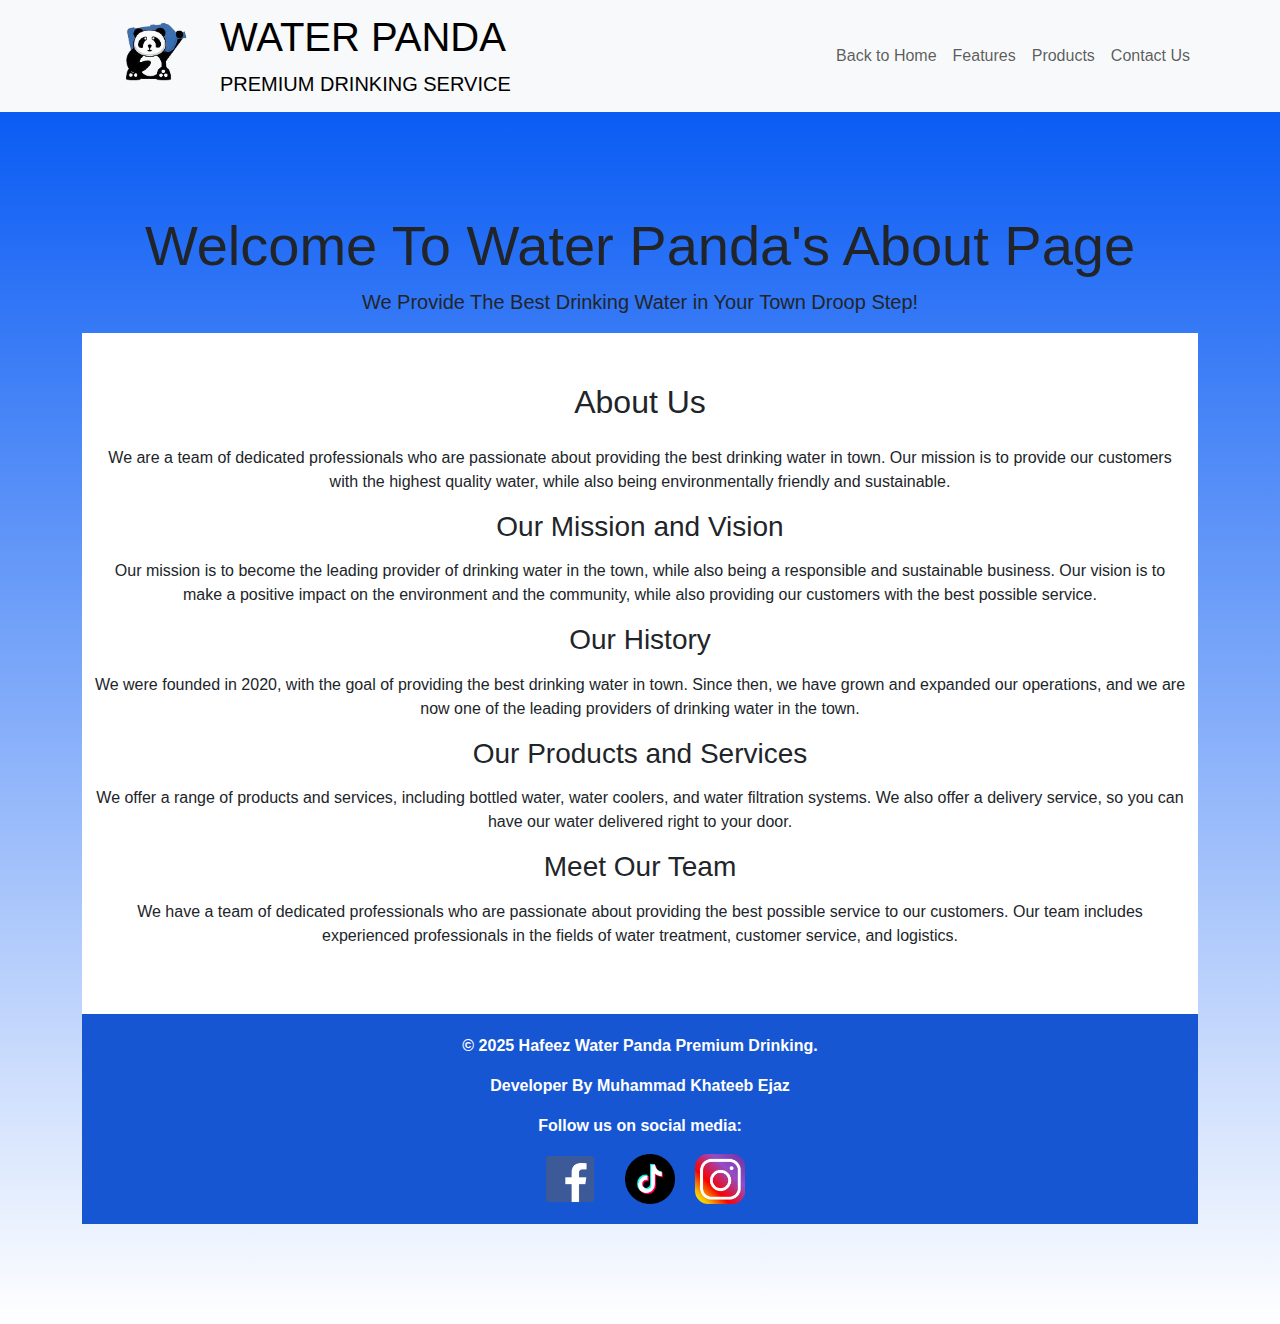
<file: About.html>
<!DOCTYPE html>
<html lang="en">
<head>
    <meta charset="UTF-8">
    <meta name="viewport" content="width=device-width, initial-scale=1.0">
    <title>About Page</title>
    <link rel="stylesheet" href="https://cdn.jsdelivr.net/npm/bootstrap@5.2.3/dist/css/bootstrap.min.css">
    <link rel="stylesheet" href="About.css">
</head>
<body>

    <nav class="navbar navbar-expand-lg navbar-light bg-light fixed">
    <div class="container">
        <img src="Public/Logo/LOGO.png" wight="100" height="80" alt="Logo">
        <a class="navbar-brand" href="Public/Logo/LOGO.png"> <h1>WATER PANDA</h1>PREMIUM DRINKING SERVICE</a>
        
        <button class="navbar-toggler" type="button" data-bs-toggle="collapse" data-bs-target="#navbarSupportedContent" aria-controls="navbarSupportedContent" aria-expanded="false" aria-label="Toggle navigation">
            <span class="navbar-toggler-icon"></span>
        </button>
        
        <div class="collapse navbar-collapse" id="navbarSupportedContent">
            <ul class="navbar-nav ms-auto mb-2 mb-lg-0">
            
                <li class="nav-item"><a class="nav-link" href="Main.html">Back to Home</a></li>
                <li class="nav-item"><a class="nav-link" href="features.html">Features</a></li>
                <li class="nav-item"><a class="nav-link" href="Products.html">Products</a></li>
                <li class="nav-item"><a class="nav-link" href="Contact.html">Contact Us</a></li>
            </ul>
        </div>
    </div>
</nav>
<section class="hero">

    <div class="container">
        <h1 class="display-4">Welcome To Water Panda's About Page</h1>
        <p class="lead">We Provide The Best Drinking Water in Your Town Droop Step!</p>


<section class="about-us" id="about-us">
    <div class="container">
        <h2 class="mb-4">About Us</h2>
        <p>We are a team of dedicated professionals who are passionate about providing the best drinking water in town. Our mission is to provide our customers with the highest quality water, while also being environmentally friendly and sustainable.</p>
        <h3 class="mb-3">Our Mission and Vision</h3>
        <p>Our mission is to become the leading provider of drinking water in the town, while also being a responsible and sustainable business. Our vision is to make a positive impact on the environment and the community, while also providing our customers with the best possible service.</p>
        <h3 class="mb-3">Our History</h3>
        <p>We were founded in 2020, with the goal of providing the best drinking water in town. Since then, we have grown and expanded our operations, and we are now one of the leading providers of drinking water in the town.</p>
        <h3 class="mb-3">Our Products and Services</h3>
        <p>We offer a range of products and services, including bottled water, water coolers, and water filtration systems. We also offer a delivery service, so you can have our water delivered right to your door.</p>
        <h3 class="mb-3">Meet Our Team</h3>
        <p>We have a team of dedicated professionals who are passionate about providing the best possible service to our customers. Our team includes experienced professionals in the fields of water treatment, customer service, and logistics.</p>
    </div>
</section>













<footer class="footer">
    <link rel="stylesheet" href="Footer.css">

    <div class="container mx-auto px-4">
        <p>&copy; 2025 Hafeez Water Panda Premium Drinking.</p>
        <p>Developer By Muhammad Khateeb Ejaz</p>
        
        <p>Follow us on social media:</p>
        <div class="social-icons">
            <a href="https://www.facebook.com/WaterPandaa" target="_blank">
                <img src="Public/Logo/facbook.png"  width="70" height="50"  alt="facebook-icon">

            </a>
            <a href="https://tiktok.com/WaterPandaa" target="_blank">
                <img src="Public/Logo/tiktok.png"  width="50" height="50"  alt="TikTok-icon">
            </a>

            <a href="https://www.instagram.com/waterpanda1/#" target="_blank">
            
                    <img src="/Public/Logo/instagram.png"  width="50" height="50"  alt="Instagram-icon">
            </a>
        </div>
    </div>
</footer>

</body>
</html>
</file>
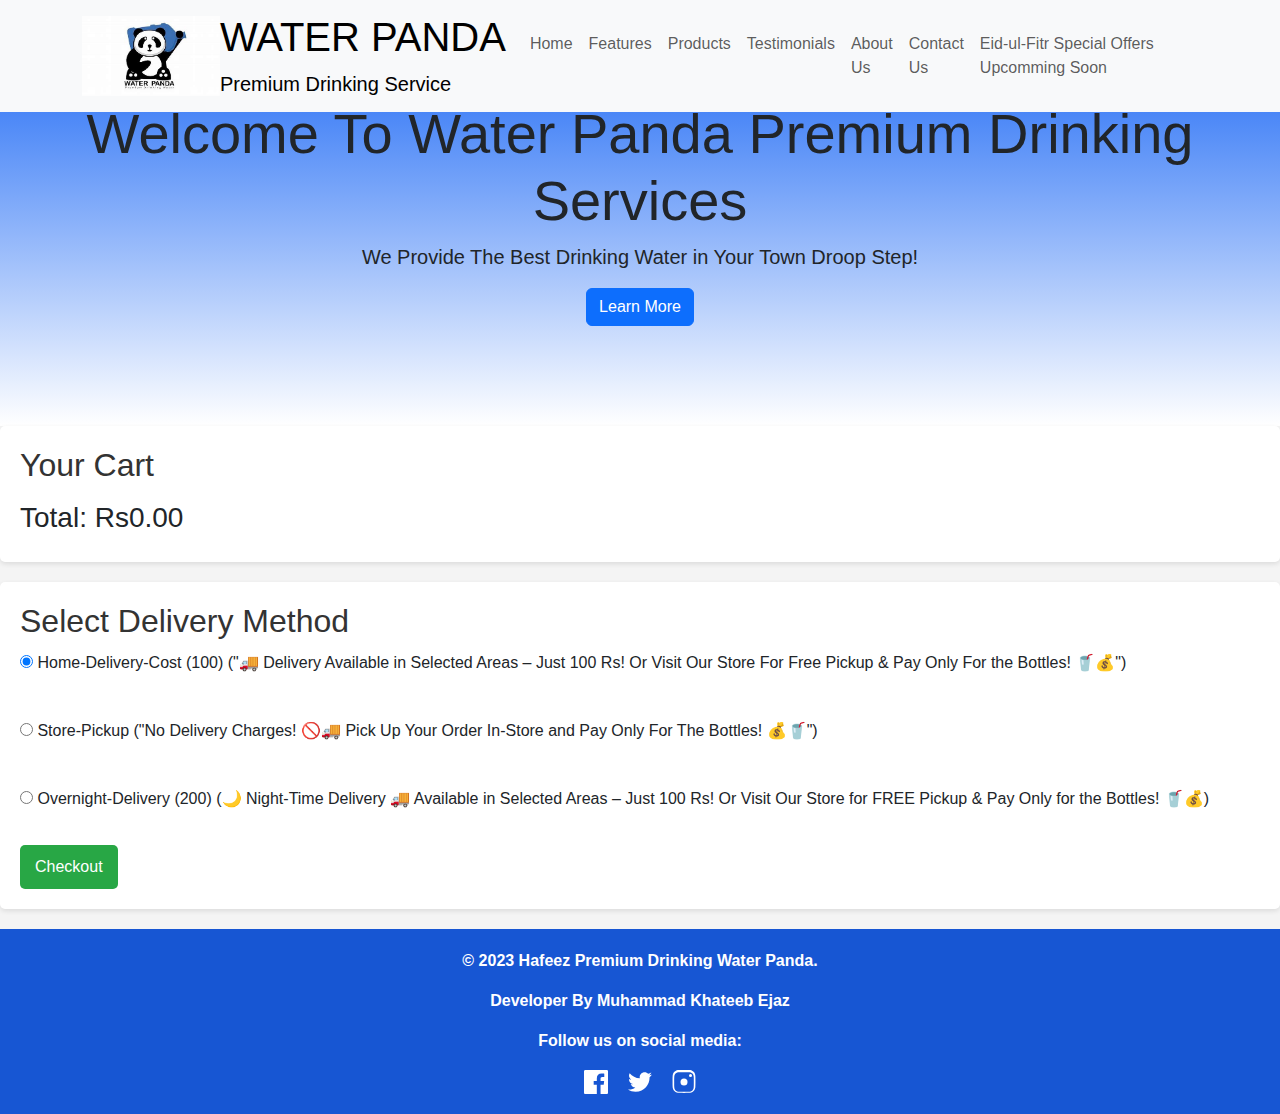
<file: Cart.html>
<!DOCTYPE html>
<html lang="en">
<head>
    <meta charset="UTF-8">
    <meta name="viewport" content="width=device-width, initial-scale=1.0">
    <title>Delivery Method Selection</title>
    <link rel="stylesheet" href="https://cdn.jsdelivr.net/npm/bootstrap@5.2.3/dist/css/bootstrap.min.css">
    <link rel="stylesheet" href="Main-style.css">
    <link rel="stylesheet" href="Cart.css">
</head>
<body>




    <nav class="navbar navbar-expand-lg navbar-light bg-light fixed-top">
        <div class="container">
            <img src="Public/Logo/LOGO.jpeg" wight="100" height="80" alt="Logo">
            <a class="navbar-brand" href=""> <h1>WATER PANDA</h1>Premium Drinking Service</a>
            
            <button class="navbar-toggler" type="button" data-bs-toggle="collapse" data-bs-target="#navbarSupportedContent" aria-controls="navbarSupportedContent" aria-expanded="false" aria-label="Toggle navigation">
                <span class="navbar-toggler-icon"></span>
            </button>
            <div class="collapse navbar-collapse" id="navbarSupportedContent">
                <ul class="navbar-nav ms-auto mb-2 mb-lg-0">
                    <li class="nav-item"><a class="nav-link" href="Main.html">Home</a></li>
                    <li class="nav-item"><a class="nav-link" href="features.html">Features</a></li>
                    <li class="nav-item"><a class="nav-link" href="Products.html">Products</a></li>
                    <li class="nav-item"><a class="nav-link" href="Testimonials.html ">Testimonials</a></li>
                    <li class="nav-item"><a class="nav-link" href="About.html">About Us</a></li>
                    <li class="nav-item"><a class="nav-link" href="Contact.html">Contact Us</a></li>
                    <li class="nav-item"><a class="nav-link" href="Eid al-Fitr special offers Upcomming/Eid al-Fitr.html">Eid-ul-Fitr Special Offers Upcomming Soon</a></li>
                </ul>
            </div>
        </div>
    </nav>



    <section class="hero">

        <div class="container">
            <h1 class="display-4">Welcome To Water Panda Premium Drinking Services</h1>
            <p class="lead">We Provide The Best Drinking Water in Your Town Droop Step!</p>
            <button class="btn btn-primary" data-bs-toggle="modal" data-bs-target="#exampleModal">Learn More</button>
        </div>
    </section>






    <div class="cart">
        <h2>Your Cart</h2>
        <ul id="cart-items">
            <!-- Cart items will be dynamically added here -->
        </ul>
        <h3>Total: Rs<span id="total-price">0.00</span></h3>
    </div>

    <div class="delivery-method">
        <h2>Select Delivery Method</h2>
        <form id="delivery-form">
            <label>
                <input type="radio" name="delivery" value="home-Delivery" checked>
                Home-Delivery-Cost (100)  
                ("🚚 Delivery Available in Selected Areas – Just 100 Rs! Or Visit Our Store For Free Pickup & Pay Only For the Bottles! 🥤💰")
            </label><br>
            <label>
                <input type="radio" name="delivery" value="store-pickup">
                Store-Pickup ("No Delivery Charges! 🚫🚚 Pick Up Your Order In-Store and Pay Only For The Bottles! 💰🥤")   
            </label><br>
            <label>
                <input type="radio" name="delivery" value="overnight-delivery">
                Overnight-Delivery (200)
                (🌙 Night-Time Delivery 🚚 Available in Selected Areas – Just 100 Rs! Or Visit Our Store for FREE Pickup & Pay Only for the Bottles! 🥤💰)
            </label><br>
            <button type="button" id="checkout-button">Checkout</button>
        </form>
    </div>

    <div id="order-summary" style="display:none;">
        <h2>Order Summary</h2>
        <p id="summary-details"></p>
    </div>

    <script src="Cart.js"></script>

    <link rel="stylesheet" href="Footer.css"></link>
    
    <body class="flex flex-col min-h-screen">
        <!-- Main content of the page -->
        <div class="flex-grow">
            <!-- Your main content goes here -->
        </div>
  
    <!-- Footer -->
    <footer class="footer">
        <link rel="stylesheet" href="Footer.css"></link>
        <div class="container mx-auto px-4">
            <p>&copy; 2023 Hafeez Premium Drinking Water Panda.</p>
            <p>Developer By Muhammad Khateeb Ejaz</p>
            <p>Follow us on social media:</p>
            <div class="social-icons">
                <a href="https://www.facebook.com/WaterPandaa" target="_blank">
                    <svg viewBox="0 0 24 24">
                        <path d="M22.675 0h-21.35c-0.733 0-1.325 0.592-1.325 1.325v21.351c0 0.733 0.592 1.324 1.325 1.324h11.495v-9.305h-3.129v-3.628h3.129v-2.671c0-3.1 1.893-4.785 4.658-4.785 1.324 0 2.464 0.098 2.796 0.142v3.24h-1.92c-1.507 0-1.8 0.717-1.8 1.767v2.307h3.601l-0.468 3.628h-3.133v9.305h6.143c0.733 0 1.325-0.591 1.325-1.324v-21.351c0-0.733-0.592-1.325-1.325-1.325z"/>
                    </svg>
                </a>
                <a href="https://twitter.com/WaterPandaa" target="_blank">
                    <svg viewBox="0 0 24 24">
                        <path d="M24 4.556c-0.883 0.392-1.833 0.656-2.828 0.775 1.017-0.61 1.798-1.574 2.165-2.724-0.951 0.564-2.005 0.974-3.127 1.194-0.896-0.957-2.176-1.555-3.594-1.555-2.72 0-4.922 2.202-4.922 4.917 0 0.385 0.044 0.762 0.127 1.123-4.09-0.205-7.717-2.165-10.148-5.144-0.424 0.726-0.666 1.571-0.666 2.475 0 1.71 0.87 3.217 2.188 4.102-0.807-0.026-1.565-0.247-2.228-0.616v0.062c0 2.388 1.698 4.38 3.952 4.833-0.413 0.112-0.848 0.173-1.296 0.173-0.317 0-0.626-0.031-0.927-0.088 0.627 1.956 2.445 3.381 4.6 3.423-1.687 1.321-3.809 2.106-6.12 2.106-0.398 0-0.79-0.023-1.175-0.069 2.183 1.396 4.768 2.211 7.547 2.211 9.054 0 14.007-7.497 14.007-13.987 0-0.213-0.004-0.426-0.014-0.637 0.961-0.694 1.796-1.562 2.457-2.549z"/>
                    </svg>
                </a>
                <a href="https://instagram.com/WaterPandaa" target="_blank">
                    <svg viewBox="0 0 24 24">
                        <path d="M12 2.163c3.204 0 3.584 0.012 4.85 0.07 1.366 0.062 2.633 0.312 3.608 1.287 0.975 0.975 1.225 2.242 1.287 3.608 0.058 1.266 0.07 1.646 0.07 4.85s-0.012 3.584-0.07 4.85c-0.062 1.366-0.312 2.633-1.287 3.608-0.975 0.975-2.242 1.225-3.608 1.287-1.266 0.058-1.646 0.07-4.85 0.07s-3.584-0.012-4.85-0.07c-1.366-0.062-2.633-0.312-3.608-1.287-0.975-0.975-1.225-2.242-1.287-3.608-0.058-1.266-0.07-1.646-0.07-4.85s0.012-3.584 0.07-4.85c0.062-1.366 0.312-2.633 1.287-3.608 0.975-0.975 2.242-1.225 3.608-1.287 1.266-0.058 1.646-0.07 4.85-0.07m0-2.163c-3.259 0-3.667 0.014-4.947 0.072-1.585 0.072-3.183 0.317-4.646 1.78-1.463 1.463-1.708 3.061-1.78 4.646-0.058 1.28-0.072 1.688-0.072 4.947s0.014 3.667 0.072 4.947c0.072 1.585 0.317 3.183 1.78 4.646 1.463 1.463 3.061 1.708 4.646 1.78 1.28 0.058 1.688 0.072 4.947 0.072s3.667-0.014 4.947-0.072c1.585-0.072 3.183-0.317 4.646-1.78 1.463-1.463 1.708-3.061 1.78-4.646 0.058-1.28 0.072-1.688 0.072-4.947s-0.014-3.667-0.072-4.947c-0.072-1.585-0.317-3.183-1.78-4.646-1.463-1.463-3.061-1.708-4.646-1.78-1.28-0.058-1.688-0.072-4.947-0.072z"/>
                        <circle cx="12" cy="12" r="3.5"/>
                        <circle cx="18.5" cy="5.5" r="1.5"/>
                    </svg>
                </a>
            </div>
        </div>
    </footer>
</body>
</html>
</file>
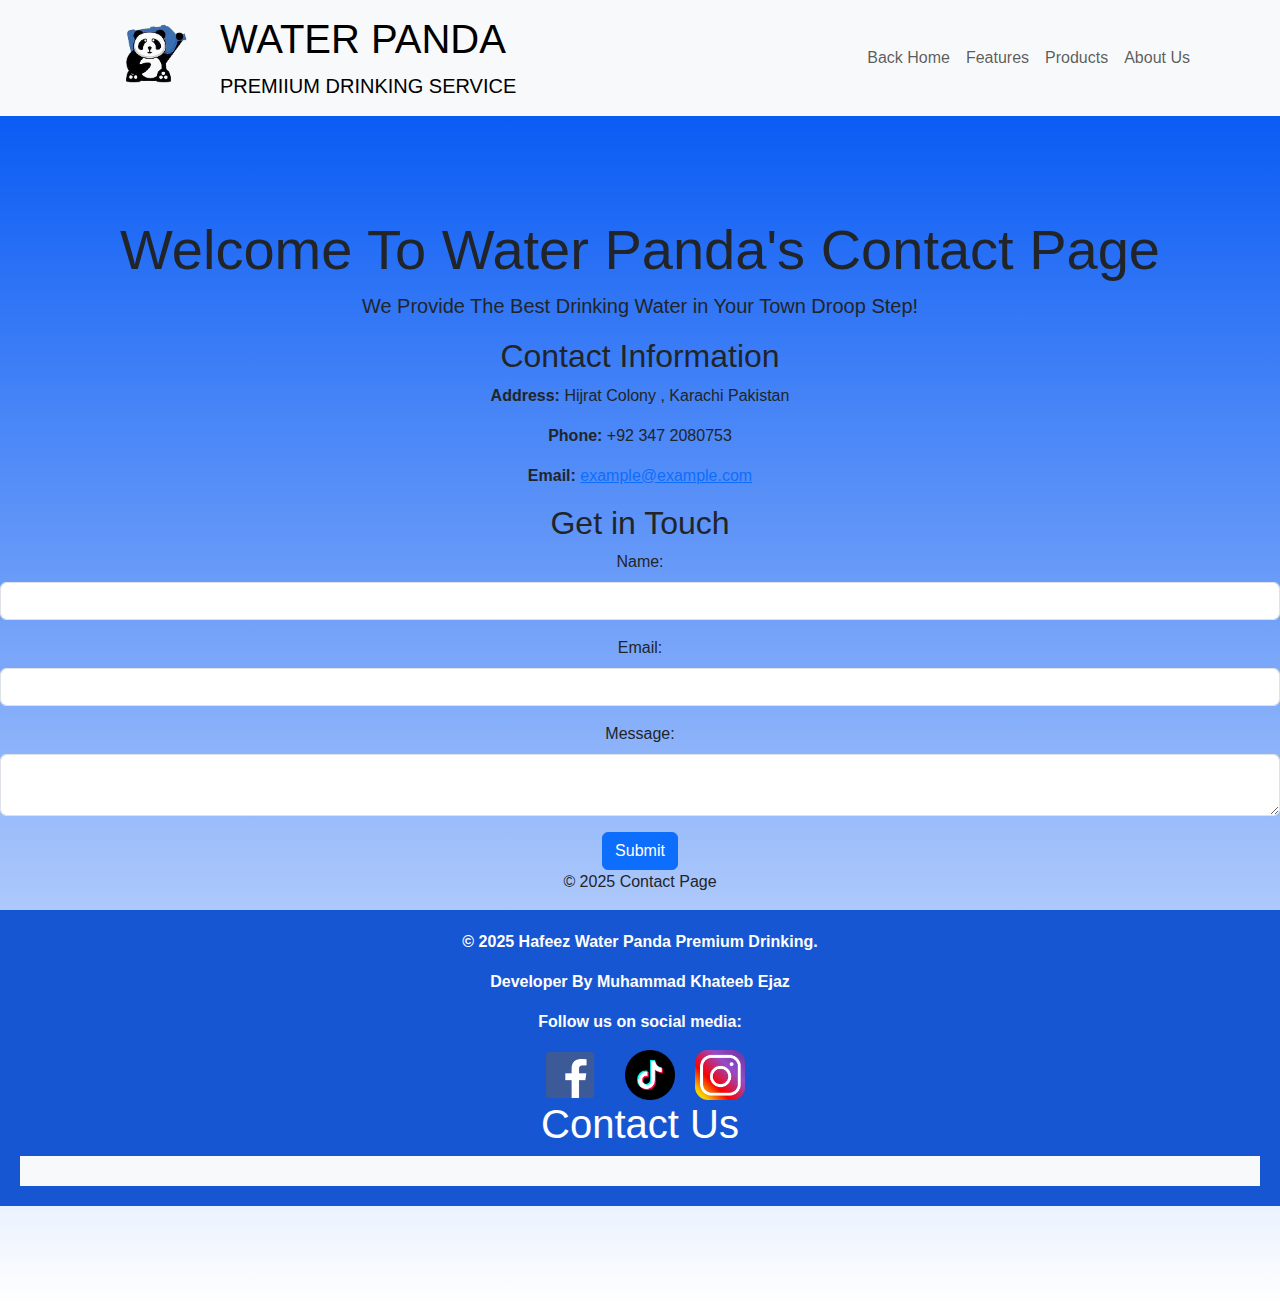
<file: Contact.html>
<!DOCTYPE html>
<html lang="en">
<head>
    <meta charset="UTF-8">
    <meta name="viewport" content="width=device-width, initial-scale=1.0">
    <title>Contact Page</title>
    <link rel="stylesheet" href="https://cdn.jsdelivr.net/npm/bootstrap@5.2.3/dist/css/bootstrap.min.css">
    <link rel="stylesheet" href="Contact.css">
</head>
<body>


    <nav class="navbar navbar-expand-lg navbar-light bg-light">
        <div class="container">
            <img src="Public/Logo/LOGO.png" wight="100" height="80" alt="Logo">
            <a class="navbar-brand" href="Public/Logo/LOGO.png"> <h1>WATER PANDA</h1>PREMIIUM DRINKING SERVICE</a>
            
            <button class="navbar-toggler" type="button" data-bs-toggle="collapse" data-bs-target="#navbarSupportedContent" aria-controls="navbarSupportedContent" aria-expanded="false" aria-label="Toggle navigation">
                <span class="navbar-toggler-icon"></span>
            </button>
            <div class="collapse navbar-collapse" id="navbarSupportedContent">
                <ul class="navbar-nav ms-auto mb-2 mb-lg-0">
                    <li class="nav-item"><a class="nav-link" href="Main.html">Back Home</a></li>
                    <li class="nav-item"><a class="nav-link" href="features.html">Features</a></li>
                    <li class="nav-item"><a class="nav-link" href="Products.html">Products</a></li>
                    <li class="nav-item"><a class="nav-link" href="About.html">About Us</a></li>
                </ul>
            </div>
        </div>


    </nav>
    





    
    <section class="hero">

        <div class="container">
            <h1 class="display-4">Welcome To Water Panda's Contact Page</h1>
            <p class="lead">We Provide The Best Drinking Water in Your Town Droop Step!</p>
            




    
    
    </div>







    <div class="contact-section">
        <h2>Contact Information</h2>
        <div class="contact-info">
            <p><strong>Address:</strong> Hijrat Colony , Karachi Pakistan</p>
            <p><strong>Phone:</strong> +92 347 2080753</p>
            <p><strong>Email:</strong> <a href="mailto:example@example.com">example@example.com</a></p>
        </div>
        <h2>Get in Touch</h2>
        <form id="contact-form">
            <div class="mb-3">
                <label for="name" class="form-label">Name:</label>
                <input type="text" class="form-control" id="name" required>
            </div>
            <div class="mb-3">
                <label for="email" class="form-label">Email:</label>
                <input type="email" class="form-control" id="email" required>
            </div>
            <div class="mb-3">
                <label for="message" class="form-label">Message:</label>
                <textarea class="form-control" id="message" required></textarea>
            </div>
            <button type="submit" class="btn btn-primary">Submit</button>
        </form>
    </div>
    <div class="footer">
        <p>&copy; 2025 Contact Page</p>
    </div>
    <div class="modal fade" id="exampleModal" tabindex="-1" aria-labelledby="exampleModalLabel" aria-hidden="true">
        <div class="modal-dialog">
            <div class="modal-content">
                <div class="modal-header">
                    <h5 class="modal-title" id="exampleModalLabel">Thank You!</h5>
                    <button type="button" class="btn-close" data-bs-dismiss="modal" aria-label="Close"></button>
                </div>
                <div class="modal-body">
                    Your message has been sent successfully!
                </div>
                <div class="modal-footer">
                    <button type="button" class="btn btn-secondary" data-bs-dismiss="modal">Close</button>
                </div>
            </div>
        </div>
    </div>




    <div class="modal fade" id="orderModal" tabindex="-1" aria-hidden="true">
        <div class="modal-dialog modal-dialog-centered">
            <div class="modal-content">
                <div class="modal-header">
                    <h5 class="modal-title">Order Form</h5>
                    <button type="button" class="btn-close" data-bs-dismiss="modal" aria-label="Close"></button>
                </div>
                <div class="modal-body">
                    <form>
                        <div class="mb-3">
                            <label for="name" class="form-label">Name:</label>
                            <input type="text" class="form-control" id="name" required>
                        </div>
                        <div class="mb-3">
                            <label for="phone" class="form-label">Phone Number:</label>
                            <input type="tel" class="form-control" id="phone" required>
                        </div>
                        <div class="mb-3">
                            <label for="address" class="form-label">Address:</label>
                            <textarea class="form-control" id="address" required></textarea>
                        </div>
                        <div class="mb-3">
                            <label for="product" class="form-label">Select Product:</label>
                            <select class="form-select" id="product" required>
                                <option value="">Select Product</option>
                                <option value="1.5L Water Bottle">1.5L Water Bottle</option>
                                <option value="5L Water Bottle">5L Water Bottle</option>
                                <option value="10L Water Bottle">10L Water Bottle</option>
                            </select>
                        </div>
                        <div class="mb-3">
                            <label for="quantity" class="form-label">Quantity:</label>
                            <input type="number" class="form-control" id="quantity" required>
                        </div>
                    </form>
                </div>
                <div class="modal-footer">
                    <button type="button" class="btn btn-secondary" data-bs-dismiss="modal">Close</button>
                    <button type="button" class="btn btn-primary">Place Order</button>
                </div>
            </div>
        </div>
    </div>
    <footer class="footer">
        <link rel="stylesheet" href="Footer.css">

        <div class="container mx-auto px-4">
            <p>&copy; 2025 Hafeez Water Panda Premium Drinking.</p>
            <p>Developer By Muhammad Khateeb Ejaz</p>
            
            <p>Follow us on social media:</p>
            <div class="social-icons">
                <a href="https://www.facebook.com/WaterPandaa" target="_blank">
                    <img src="Public/Logo/facbook.png"  width="70" height="50"  alt="facebook-icon">

                </a>
                <a href="https://tiktok.com/WaterPandaa" target="_blank">
                    <img src="Public/Logo/tiktok.png"  width="50" height="50"  alt="TikTok-icon">
                </a>

                <a href="https://www.instagram.com/waterpanda1/#" target="_blank">
                
                        <img src="/Public/Logo/instagram.png"  width="50" height="50"  alt="Instagram-icon">
                </a>
            </div>
        </div> 
        
        


            <!-- <link href="https://cdn.jsdelivr.net/npm/bootstrap@5.1.3/dist/css/bootstrap.min.css" rel="stylesheet" integrity="sha384-1BmE4kWBq78iYhFldvKuhfTAU6auU8tT94WrHftjDbrCEXSU1oBoqyl2QvZ6jIW3" crossorigin="anonymous"> -->
            <style>
       
            </style>
        </head>
        <body>
            <link rel="stylesheet" href="nav-bar.css">
            <div class="header">
                <h1>Contact Us</h1>
            </div>
            <nav class="navbar navbar-expand-lg navbar-light bg-light">
                <div class="container-fluid">
                    
                    <button class="navbar-toggler" type="button" data-bs-toggle="collapse" data-bs-target="#navbarSupportedContent" aria-controls="navbarSupportedContent" aria-expanded="false" aria-label="Toggle navigation">
                        <span class="navbar-toggler-icon"></span>
                    </button>
                    <div class="collapse navbar-collapse" id="navbarSupportedContent">
                        <ul class="navbar-nav me-auto mb-2 mb-lg-0">
                            <li class="nav-item">
                            
                            </li>
                        </ul>
                    </div>
                </div>
            </nav>
            
            <script src="https://cdn.jsdelivr.net/npm/bootstrap@5.1.3/dist/js/bootstrap.bundle.min.js" integrity="sha384-ka7Sk0Gln4gmtz2MlQnikT1wXgYsOg+OMhuP+IlRH9sENBO0LRn5q+8nbTov4+1p" crossorigin="anonymous"></script>
            <script>
                document.getElementById('contact-form').addEventListener('submit', function(event) {
                    event.preventDefault();
                    var name = document.getElementById('name').value;
                    var email = document.getElementById('email').value;
                    var message = document.getElementById('message').value;
                    console.log(name, email, message);
                    var modal = new bootstrap.Modal(document.getElementById('exampleModal'), {
                        keyboard: false
                    });
                    modal.show();
                });
            </script>
        </body>
        </html>






</body>

</html>
</file>
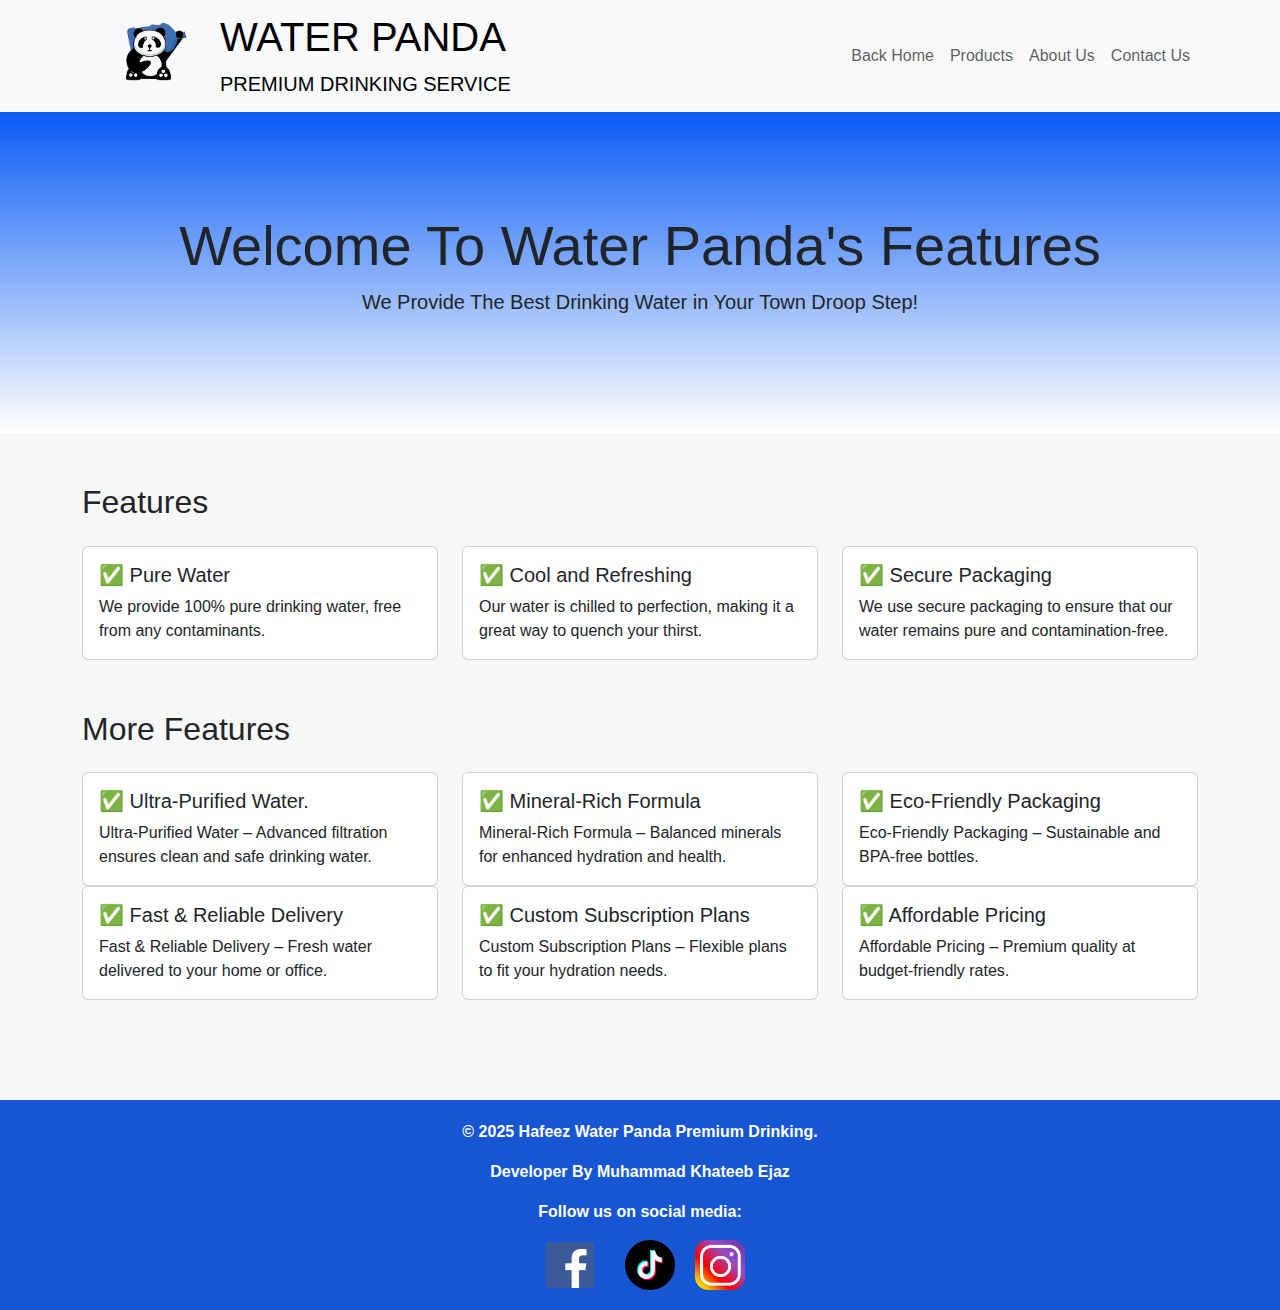
<file: features.html>
<!DOCTYPE html>
<html lang="en">
<head>
    <meta charset="UTF-8">
    <meta name="viewport" content="width=device-width, initial-scale=1.0">
    <title>Features</title>
    <link rel="stylesheet" href="https://cdn.jsdelivr.net/npm/bootstrap@5.2.3/dist/css/bootstrap.min.css">
    <link rel="stylesheet" href="Main-style.css">
</head>
<body>

<nav class="navbar navbar-expand-lg navbar-light bg-light">
    <div class="container">
        <img src="Public/Logo/LOGO.png" wight="100" height="80" alt="Logo">
        <a class="navbar-brand" href="Public/Logo/LOGO.png"> <h1>WATER PANDA</h1>PREMIUM DRINKING SERVICE</a>
        
        <button class="navbar-toggler" type="button" data-bs-toggle="collapse" data-bs-target="#navbarSupportedContent" aria-controls="navbarSupportedContent" aria-expanded="false" aria-label="Toggle navigation">
            <span class="navbar-toggler-icon"></span>
        </button>
        <div class="collapse navbar-collapse" id="navbarSupportedContent">
            <ul class="navbar-nav ms-auto mb-2 mb-lg-0">
                <li class="nav-item"><a class="nav-link" href="Main.html">Back Home</a></li>
                <li class="nav-item"><a class="nav-link" href="Products.html">Products</a></li>
                <li class="nav-item"><a class="nav-link" href="About.html">About Us</a></li>
                <li class="nav-item"><a class="nav-link" href="Contact.html">Contact Us</a></li>

            </ul>
        </div>
    </div>
</nav>

<section class="hero">

    <div class="container">
        <h1 class="display-4">Welcome To Water Panda's Features </h1>
        <p class="lead">We Provide The Best Drinking Water in Your Town Droop Step!</p>
        
</section>
<section class="features" id="features">
    <div class="container">
        <h2 class="mb-4">Features</h2>
        <div class="row">
            <div class="col-md-4">
                <div class="card">
                    <div class="card-body">
                        <h5 class="card-title">✅ Pure Water</h5>
                        <p class="card-text">We provide 100% pure drinking water, free from any contaminants.</p>
                    </div>
                </div>
            </div>
            <div class="col-md-4">
                <div class="card">
                    <div class="card-body">
                        <h5 class="card-title"> ✅ Cool and Refreshing</h5>
                        <p class="card-text">Our water is chilled to perfection, making it a great way to quench your thirst.</p>
                    </div>
                </div>
            </div>
            <div class="col-md-4">
                <div class="card">
                    <div class="card-body">
                        <h5 class="card-title"> ✅ Secure Packaging</h5>
                        <p class="card-text">We use secure packaging to ensure that our water remains pure and contamination-free.</p>
                    </div>
                </div>
            </div>



            <section class="features" id="features">
                <div class="container">
                    <h2 class="mb-4">More Features</h2>
                    <div class="row">
                        <div class="col-md-4">
                            <div class="card">
                                <div class="card-body">
                                    <h5 class="card-title">✅ Ultra-Purified Water.</h5>
                                    <p class="card-text">Ultra-Purified Water – Advanced filtration ensures clean and safe drinking water.</p>
                                </div>
                            </div>
                        </div>




            <div class="col-md-4">
                <div class="card">
                    <div class="card-body">
                        <h5 class="card-title">✅ Mineral-Rich Formula</h5>
                        <p class="card-text">  Mineral-Rich Formula – Balanced minerals for enhanced hydration and health. </br>
                        </div>
                    </div>
                </div>



                            <div class="col-md-4">
                                <div class="card">
                                    <div class="card-body">
                                        <h5 class="card-title">✅ Eco-Friendly Packaging</h5>
                                        <p class="card-text"> Eco-Friendly Packaging – Sustainable and BPA-free bottles.
                                        </div>
                                    </div>
                                </div>


                                <div class="col-md-4">
                                    <div class="card">
                                        <div class="card-body">
                                            <h5 class="card-title">✅ Fast & Reliable Delivery</h5>
                                            <p class="card-text"> Fast & Reliable Delivery – Fresh water delivered to your home or office.
                                          </div>
                                       </div>
                                    </div>
    


                                    <div class="col-md-4">
                                        <div class="card">
                                            <div class="card-body">
                                                <h5 class="card-title">✅ Custom Subscription Plans</h5>
                                                <p class="card-text"> Custom Subscription Plans – Flexible plans to fit your hydration needs.
                                                </div>
                                            </div>
                                        </div>
        
    

                           
                                        
                                    <div class="col-md-4">
                                        <div class="card">
                                            <div class="card-body">
                                                <h5 class="card-title"> ✅ Affordable Pricing</h5>
                                                <p class="card-text"> Affordable Pricing – Premium quality at budget-friendly rates.
                                                </div>
                                            </div>
                                        </div>

                    </div>
                </div>
            </div>
        </div>
    </div>
</section>



    
    <footer class="footer">
        <link rel="stylesheet" href="Footer.css">

        <div class="container mx-auto px-4">
            <p>&copy; 2025 Hafeez Water Panda Premium Drinking.</p>
            <p>Developer By Muhammad Khateeb Ejaz</p>
            
            <p>Follow us on social media:</p>
            <div class="social-icons">
                <a href="https://www.facebook.com/WaterPandaa" target="_blank">
                    <img src="Public/Logo/facbook.png"  width="70" height="50"  alt="facebook-icon">

                </a>
                <a href="https://tiktok.com/WaterPandaa" target="_blank">
                    <img src="Public/Logo/tiktok.png"  width="50" height="50"  alt="TikTok-icon">
                </a>

                <a href="https://www.instagram.com/waterpanda1/#" target="_blank">
                
                        <img src="/Public/Logo/instagram.png"  width="50" height="50"  alt="Instagram-icon">
                </a>
            </div>
        </div>
    </footer>

</body>
</html>
</file>
<file: About.css>
body {
    font-family: Arial, sans-serif;
    margin: 0;
    padding: 0;
}
.hero {
    background-image: linear-gradient(to bottom, #0a5cf4, #ffffff);
    padding: 100px 0;
    text-align: center;
}

.About {
    background-color: #ffffff;
    padding: 50px 0;
}

footer {
    background-color: #333;
    color: #fff;
    padding: 20px;
    animation: fadeIn 2s ease-in-out;
    background: linear-gradient(45deg, #0a06f5, #ffcc00);
    font-size: 16px;
    font-weight: bold;
  }
  
  footer .container {
    max-width: 1200px;
    margin: 0 auto;
  }
  
  footer .row {
    display: flex;
    flex-wrap: wrap;
    justify-content: space-between;
  }
  
  footer .col-md-4 {
    width: 33.33%;
    margin-bottom: 20px;
  }
  
  footer h4 {
    font-size: 18px;
    margin-bottom: 10px;
  }
  
  footer ul {
    list-style: none;
    padding: 0;
    margin: 0;
  }
  
  footer li {
    margin-bottom: 10px;
  }
  
  footer a {
    color: #fff;
    text-decoration: none;
  }
  
  footer a:hover {
    color: #ccc;
  }
  
  .copyright {
    background-color: #444;
    padding: 10px;
    text-align: center;
    clear: both;
  }
</file>
<file: Footer.css>
/* General Styles */
body {
  font-family: Arial, sans-serif;
  margin: 0;
  padding: 0;
}

/* Hero Section */
.hero {
  background-image: linear-gradient(to bottom, #0a5cf4, #ffffff);
  padding: 100px 0;
  text-align: center;
}

/* Features Section */
.features {
  background-color: #f7f7f7;
  padding: 50px 0;
}

/* Products Section */
.products {
  background-color: #ffffff;
  padding: 50px 0;
}


/* About Us Section */
.about-us {
  background-color: #ffffff;
  padding: 50px 0;
}

/* Contact Us Section */
.contact-us {
  background-color: #f7f7f7;
  padding: 50px 0;
}

/* Footer Styles */
footer {
  background: linear-gradient(45deg, #1756d3, #1756d3);
  color: #fff;
  padding: 20px;
  animation: fadeIn 2s ease-in-out;
  font-size: 16px;
  font-weight: bold;
  text-align: center;
}

footer .container {
  max-width: 1200px;
  margin: 0 auto;
}

footer .row {
  display: flex;
  flex-wrap: wrap;
  justify-content: space-between;
}

footer .col-md-4 {
  width: 33.33%;
  margin-bottom: 20px;
}

footer h4 {
  font-size: 18px;
  margin-bottom: 10px;
}

footer ul {
  list-style: none;
  padding: 0;
  margin: 0;
}

footer li {
  margin-bottom: 10px;
}

footer a {
  color: #fff;
  text-decoration: none;
}

footer a:hover {
  color: #ccc;
}

.copyright {
  background-color: #444;
  padding: 10px;
  text-align: center;
  clear: both;
}

/* Social Icons Styles */
.social-icons {
  display: flex;
  justify-content: center;
  margin-top: 10px;
}

.social-icons a {
  margin: 0 10px;
  transition: color 0.3s;
}

.social-icons svg {
  fill: #fff; /* Default color for icons */
  width: 24px; /* Set width for icons */
  height: 24px; /* Set height for icons */
}

.social-icons a:hover svg {
  fill: #ccc; /* Change color on hover */
}

/* Animation */
@keyframes fadeIn {
  from {
      opacity: 0;
  }
  to {
      opacity: 1;
  }
}
</file>
<file: Main-style.css>
body {
    font-family: Arial, sans-serif;
    margin: 0;
    padding: 0;
}
.hero {
    background-image: linear-gradient(to bottom, #0a5cf4, #ffffff);
    padding: 100px 0;
    text-align: center;
}
.features {
    background-color: #f7f7f7;
    padding: 50px 0;
}
.products {
    background-color: #ffffff;
    padding: 50px 0;
}
.testimonials {
    background-color: #f7f7f7;
    padding: 50px 0;
}
.about-us {
    background-color: #ffffff;
    padding: 50px 0;
}
.contact-us {
    background-color: #f7f7f7;
    padding: 50px 0;
}
footer {
    background-color: #333;
    color: #fff;
    padding: 20px;
    animation: fadeIn 2s ease-in-out;
    background: linear-gradient(45deg, #0a06f5, #ffcc00);
    font-size: 16px;
    font-weight: bold;
  }
  
  footer .container {
    max-width: 1200px;
    margin: 0 auto;
  }
  
  footer .row {
    display: flex;
    flex-wrap: wrap;
    justify-content: space-between;
  }
  
  footer .col-md-4 {
    width: 33.33%;
    margin-bottom: 20px;
  }
  
  footer h4 {
    font-size: 18px;
    margin-bottom: 10px;
  }
  
  footer ul {
    list-style: none;
    padding: 0;
    margin: 0;
  }
  
  footer li {
    margin-bottom: 10px;
  }
  
  footer a {
    color: #fff;
    text-decoration: none;
  }
  
  footer a:hover {
    color: #ccc;
  }
  
  .copyright {
    background-color: #444;
    padding: 10px;
    text-align: center;
    clear: both;
  }
</file>
<file: Cart.css>
body {
    font-family: Arial, sans-serif;
    background-color: #f4f4f4;
    margin: 0;
    padding: 20px;
}

h2 {
    color: #333;
}

.cart, .delivery-method {
    background: #fff;
    border-radius: 5px;
    box-shadow: 0 2px 5px rgba(0, 0, 0, 0.1);
    margin-bottom: 20px;
    padding: 20px;
}

.cart ul {
    list-style-type: none;
    padding: 0;
}

.cart li {
    padding: 10px 0;
    border-bottom: 1px solid #ddd;
}

.cart li:last-child {
    border-bottom: none;
}

.delivery-method label {
    display: block;
    margin: 10px 0;
}

button {
    background-color: #28a745;
    color: white;
    border: none;
    padding: 10px 15px;
    border-radius: 5px;
    cursor: pointer;
}

button:hover {
    background-color: #218838;
}

#order-summary {
    background: #fff;
    border-radius: 5px;
    box-shadow: 0 2px 5px rgba(0, 0, 0, 0.1);
    padding: 20px;
    margin-top: 20px;
}




footer {
    background-color: #333;
    color: #fff;
    padding: 20px;
    animation: fadeIn 2s ease-in-out;
    background: linear-gradient(45deg, #0a06f5, #ffcc00);
    font-size: 16px;
    font-weight: bold;
  }
  
  footer .container {
    max-width: 1200px;
    margin: 0 auto;
  }
  
  footer .row {
    display: flex;
    flex-wrap: wrap;
    justify-content: space-between;
  }
  
  footer .col-md-4 {
    width: 33.33%;
    margin-bottom: 20px;
  }
  
  footer h4 {
    font-size: 18px;
    margin-bottom: 10px;
  }
  
  footer ul {
    list-style: none;
    padding: 0;
    margin: 0;
  }
  
  footer li {
    margin-bottom: 10px;
  }
  
  footer a {
    color: #fff;
    text-decoration: none;
  }
  
  footer a:hover {
    color: #ccc;
  }
  
  .copyright {
    background-color: #444;
    padding: 10px;
    text-align: center;
    clear: both;
  }
</file>
<file: Contact.css>
body {
    font-family: Arial, sans-serif;
    margin: 100;
    padding: 100;

}
.hero {
    background-image: linear-gradient(to bottom, #0a5cf4, #ffffff);
    padding: 100px 0;
    text-align: center;
}

.Countact{
    background-color: #f7f7f7;
    padding: 50px 0;
}
footer {
    background-color: #333;
    color: #fff;
    padding: 20px;
    animation: fadeIn 2s ease-in-out;
    background: linear-gradient(45deg,  #1756d3, #1756d3);
    font-size: 16px;
    font-weight: bold;
  }
  
  footer .container {
    max-width: 1200px;
    margin: 0 auto;
  }
  
  footer .row {
    display: flex;
    flex-wrap: wrap;
    justify-content: space-between;
  }
  
  footer .col-md-4 {
    width: 33.33%;
    margin-bottom: 20px;
  }
  
  footer h4 {
    font-size: 18px;
    margin-bottom: 10px;
  }
  
  footer ul {
    list-style: none;
    padding: 0;
    margin: 0;
  }
  
  footer li {
    margin-bottom: 10px;
  }
  
  footer a {
    color: #fff;
    text-decoration: none;
  }
  
  footer a:hover {
    color: #ccc;
  }
  
  .copyright {
    background-color: #444;
    padding: 10px;
    text-align: center;
    clear: both;
  }
</file>
<file: nav-bar.css>
.navbar {
    background-color: #fffffff1;
    padding: 10px 30px;
}
.navbar .logo {
    display: flex;
    align-items: center;
}
.navbar .logo img {
    height: 100px;
    margin-block-middle: 10px;
}
.navbar .logo-text {
    font-size: 24px;
    color: rgb (2, 15, 21) ;
    text-decoration: none;
}
.navbar .logo-text span {
    font-size: 12px;
    font-weight: normal;
    display: block;
}
.navbar .nav-links {
    list-style: none;
    display: flex;
    margin: 0;
    padding: 0;
}
.navbar .nav-links li {
    margin-left: 20px;
}
.navbar .nav-links a {
    color: rgb(48, 34, 208);
    text-decoration: none;
    font-size: 18px;
}
.navbar .nav-links a:hover {
    text-decoration: underline;
}
</file>
